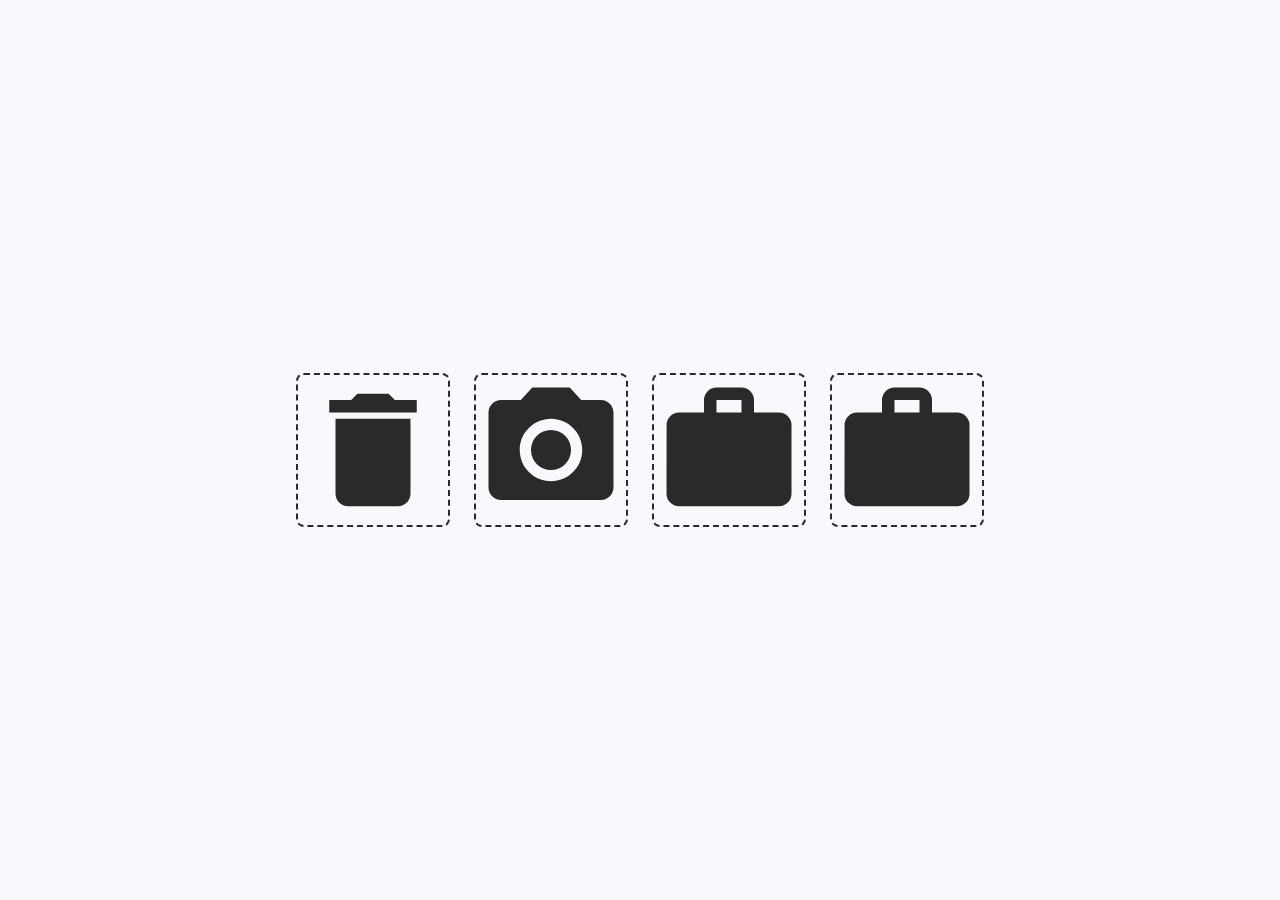
<file: sprite.html>
<!doctype html>
<html lang="en">
<head>
    <meta charset="UTF-8">
    <meta name="viewport"
          content="width=device-width, user-scalable=no, initial-scale=1.0, maximum-scale=1.0, minimum-scale=1.0">
    <meta http-equiv="X-UA-Compatible" content="ie=edge">
    <link rel="stylesheet" href="./css/sprite.css">
    <title>Document</title>
</head>
<body class="home">
    <div class="container">
        <svg class="icon" width="150" height="150">
            <use href="./images/icon/sprite.svg#delete"></use>
        </svg>

        <svg class="icon" width="150" height="150">
            <use href="./images/icon/sprite.svg#camera"></use>
        </svg>

        <svg class="icon" width="150" height="150">
            <use href="./images/icon/sprite.svg#work"></use>
        </svg>

        <svg class="icon" width="150" height="150" >
            <use href="./images/icon/sprite.svg#test"></use>
        </svg>
    </div>
</body>
</html>
</file>
<file: css/sprite.css>
body {
    margin: 0;
    min-height: 100vh;
    display: flex;
    flex-direction: column;
    align-items: center;
    justify-content: center;
    background-color: #f9f9fd;
    color: #2a2a2a;
}

.container {
    display: flex;
    justify-content: center;
    padding: 16px;
}

.icon {
    margin-left: 12px;
    margin-right: 12px;
    border: 2px dashed #2a2a2a;
    border-radius: 8px;
    width: 1em;
    height: 1em;
    fill: currentColor;
    font-size: 150px;
}


.icon:hover {
    color: #03a9f4;
}
</file>
